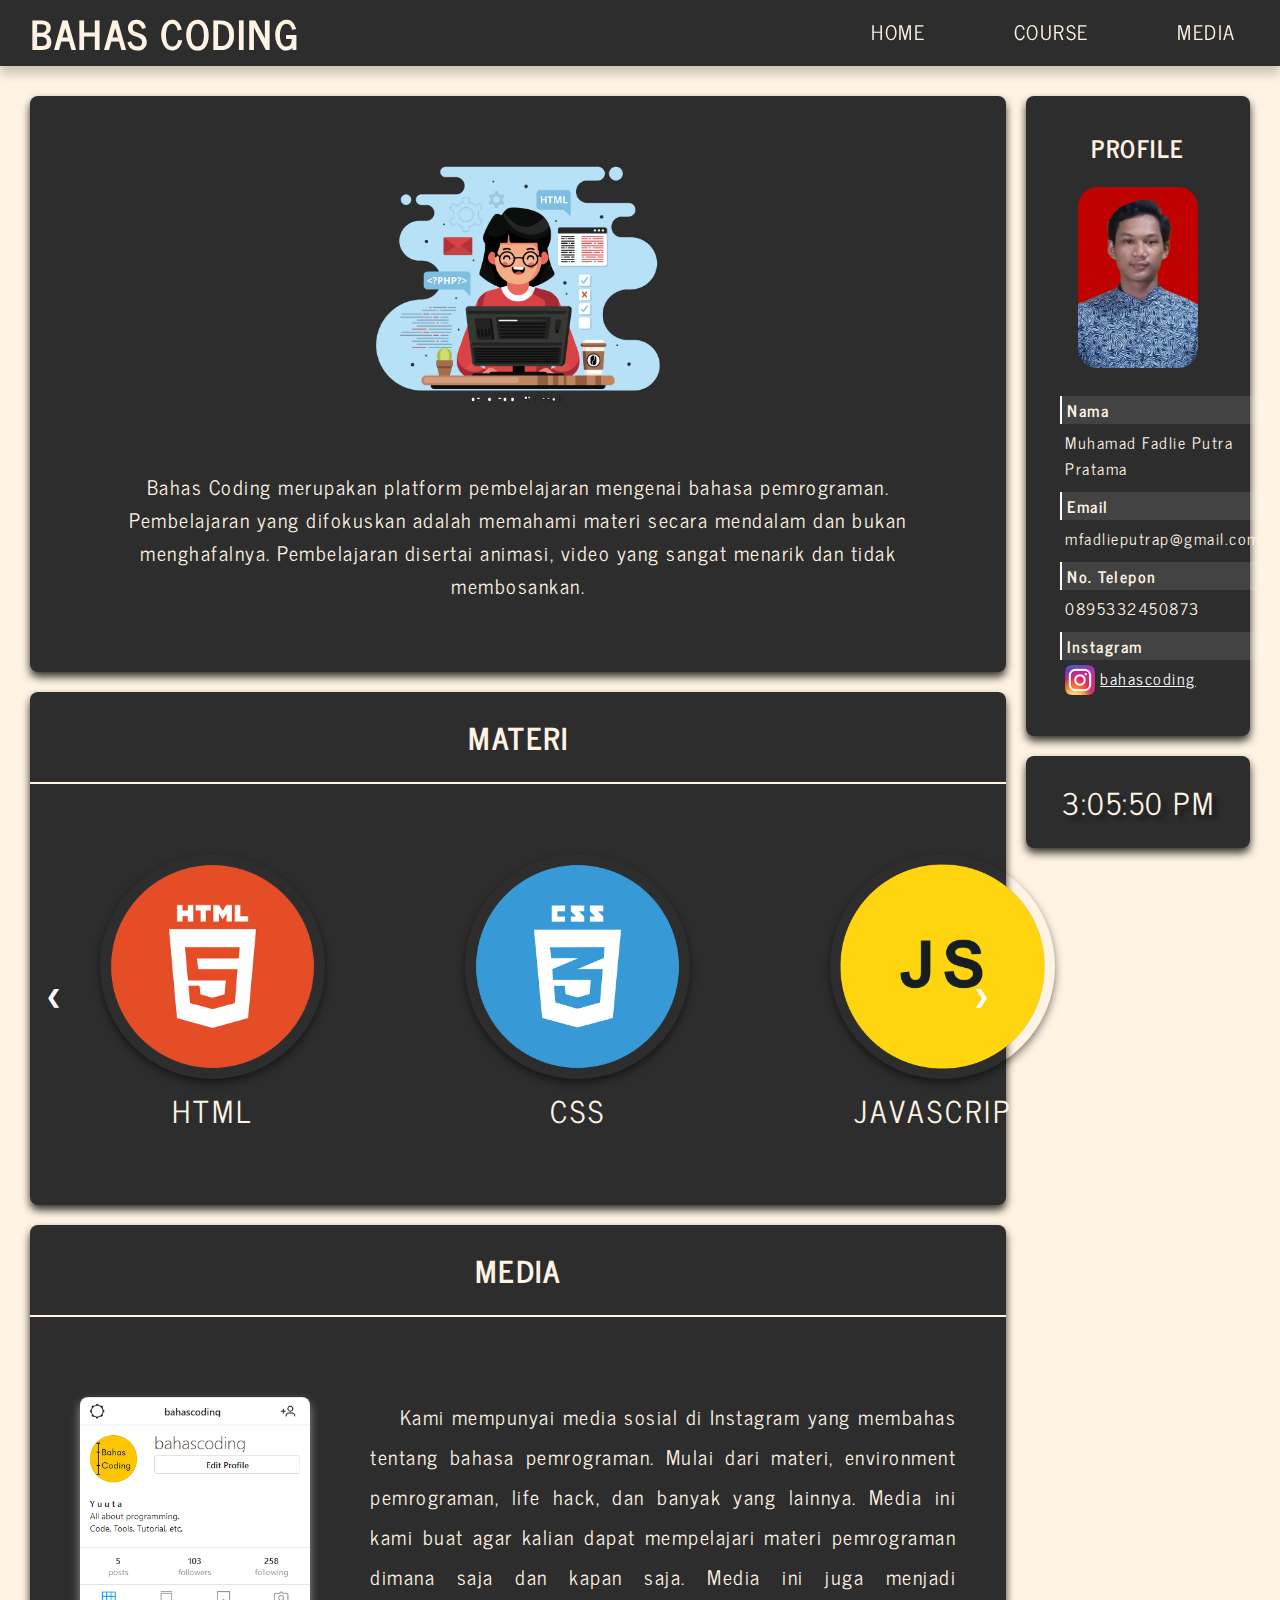
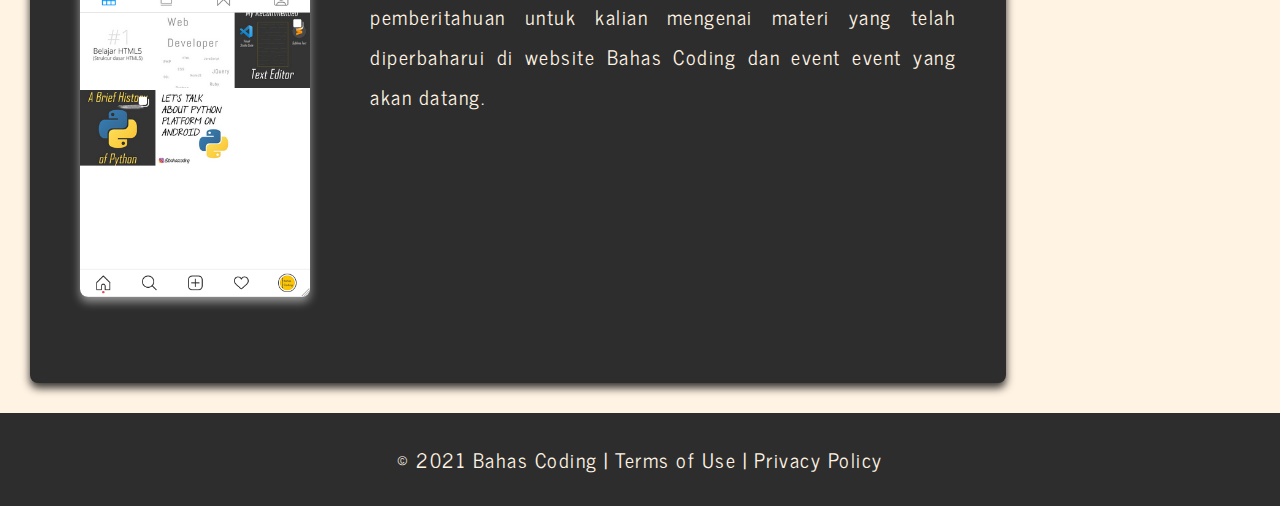
<file: index.html>
<!DOCTYPE html>
<html lang="en">
<head>
    <meta charset="UTF-8">
    <meta name="viewport" content="width=device-width, initial-scale=1.0">
    <title>Bahas Coding</title>
    <link rel="stylesheet" href="assets\css\style.css">
</head>
<body>
    <div id="home"></div>
    <header>
        <div class="container-header">
            <div class="Judul1 Flex">
            <h1>BAHAS CODING</h1>
            </div>
            <nav class = "nav Flex">
                
                    
                        <a href="#home" class = "Nav">HOME</a>
                    
                    
                        <a href="#course" class="Nav">COURSE</a>
                    
                    
                        <a href="#media" class = "Nav">MEDIA</a>
                    
                
            </nav>
        </div>
    </header>

    <main>
        
        <div id = "content">

            <article>
                <div class = "container-beranda card">   
                    <img src="assets\images\beranda2.png" alt="Vector pemrograman" class = "img-beranda">

                    <p>Bahas Coding merupakan platform pembelajaran mengenai bahasa pemrograman. Pembelajaran yang difokuskan adalah memahami materi secara mendalam dan bukan menghafalnya. Pembelajaran disertai animasi, video yang sangat menarik dan tidak membosankan.</p>
                </div>
            </article>
            
            <article id="course">
                <div class = "container-materi card">

                    <h1 class="materi">MATERI</h1>
                    <div id = "Sliders">
                        <div class= "containerSlider">

                            <div class="containSlide">
                                <div class="coslide">
                                    <div class = "slider">
                                        
                                        <a href="#materiHtml"><img src="assets\images\logohtmlbulet.png" alt="Logo HTML" width="225"></a>
                                        <div class="text">HTML</div>

                                    </div>
                                    <div class = "slider">
                    
                                        <a href="#materiCss"><img src="assets\images\logocssbulet.png" alt="Logo CSS" width="225"></a> 
                                        <div class = "text">CSS</div>

                                    </div>
                                    <div class = "slider">

                                        <a href="#materiJavascript"><img src="assets\images\logojsbulet.png" alt="Logo JavaScript" width="225"></a>
                                        <div class = "text">JAVASCRIPT</div>

                                    </div>
                                </div>
                            </div>
                            <div class="containSlide">
                                <div class="coslide">
                                    <div class = "slider">
                                        
                                        <a href="#materiKotlin"><img src="assets\images\logokotlinbulet.png" alt="Logo Kotlin" width="225"></a>
                                        <div class="text">KOTLIN</div>

                                    </div>
                                    <div class = "slider">
                    
                                        <a href="#materiJava"><img src="assets\images\logojavabulet.png" alt="Logo Java" width="225"></a>
                                        <div class = "text">JAVA</div>

                                    </div>
                                    <div class = "slider">

                                        <a href="#materiSql"><img src="assets\images\logosqlbulet.png" alt="Logo SQL" width="225"></a>
                                        <div class = "text">SQL</div>

                                    </div>
                                </div>
                            </div>

                            <div class="containSlide">
                                <div class="coslide">
                                    <div class = "slider">
                                        
                                        <a href="#materiPhp"><img src="assets\images\logophpbulet.png" alt="Logo PHP" width="225"></a>
                                        <div class="text">PHP</div>

                                    </div>
                                    <div class = "slider">
                    
                                        <a href="#materiPython"><img src="assets\images\logopythonbulet.png" alt="Logo Python" width="225"></a>
                                        <div class = "text">PYTHON</div>

                                    </div>
                                    <div class = "slider">

                                        <a href="#materiCpp"><img src="assets\images\logocppbulet.png" alt="Logo C++" width="225"></a>
                                        <div class = "text">C++</div>

                                    </div>
                                </div>

                            </div>
                            
                            
                            
                        </div>
                        <a class = "prev" onclick="gantiSlides(-1);"></a>
                        <a class = "next" onclick="gantiSlides(1);"></a>
                    </div>

                </div>

            </article>

            <article id="media">
                <div class = "container-media card">
                        <h1 class="media">MEDIA</h1>
                    <div class="container-plex">
                        <div class="plex1 plex">
                            <img src="assets\images\igbacod.png" alt="Profile instagram Bahas Coding">
                        </div>
                            
                        <div class="plex2 plex">
                            <p>Kami mempunyai media sosial di Instagram yang membahas tentang bahasa pemrograman. Mulai dari materi, environment pemrograman, life hack, dan banyak yang lainnya. Media ini kami buat agar kalian dapat mempelajari materi pemrograman dimana saja dan kapan saja. Media ini juga menjadi pemberitahuan untuk kalian mengenai materi yang telah diperbaharui di website Bahas Coding dan event event yang akan datang.</p>
                        </div>
                    </div>
                </div>
            </article>
        </div> 
    <aside>
        <article class ="prof card">

                <h2>PROFILE</h2>
                <figure class="profile">
                    <img src="assets\images\potopadlie.jpeg" alt="Foto Profile" >
                </figure>

            <section class = "datadiri">
                <table class = "box2">
                    <tr>
                        <th>Nama</th>
                        <td>Muhamad Fadlie Putra Pratama</td>
                        <th>Email</th>
                        <td>mfadlieputrap@gmail.com</td>
                        <th>No. Telepon</th>
                        <td>0895332450873</td>
                        <th>Instagram</th>
                        <td>
                            <img src="assets/images/igkecil.png" alt="Icon Instagram kecil">
                            <a href="https://www.instagram.com/bahascoding/">bahascoding</a>
                        </td>
                    </tr>
                    
                </table>
            </section>
        </article>
        <article>
            <div class="time card">
                <p id="currentTime"></p>
            </div>
            
        </article>
    </aside>
    </main>
    <footer>
        <p>&copy; 2021 Bahas Coding | <a href="" class="termsPrivacy">Terms of Use</a> | <a href="" class="termsPrivacy">Privacy Policy</a></p>
    </footer>
    <script src ="assets\js\logic.js"></script>
</body>
</html>
</file>
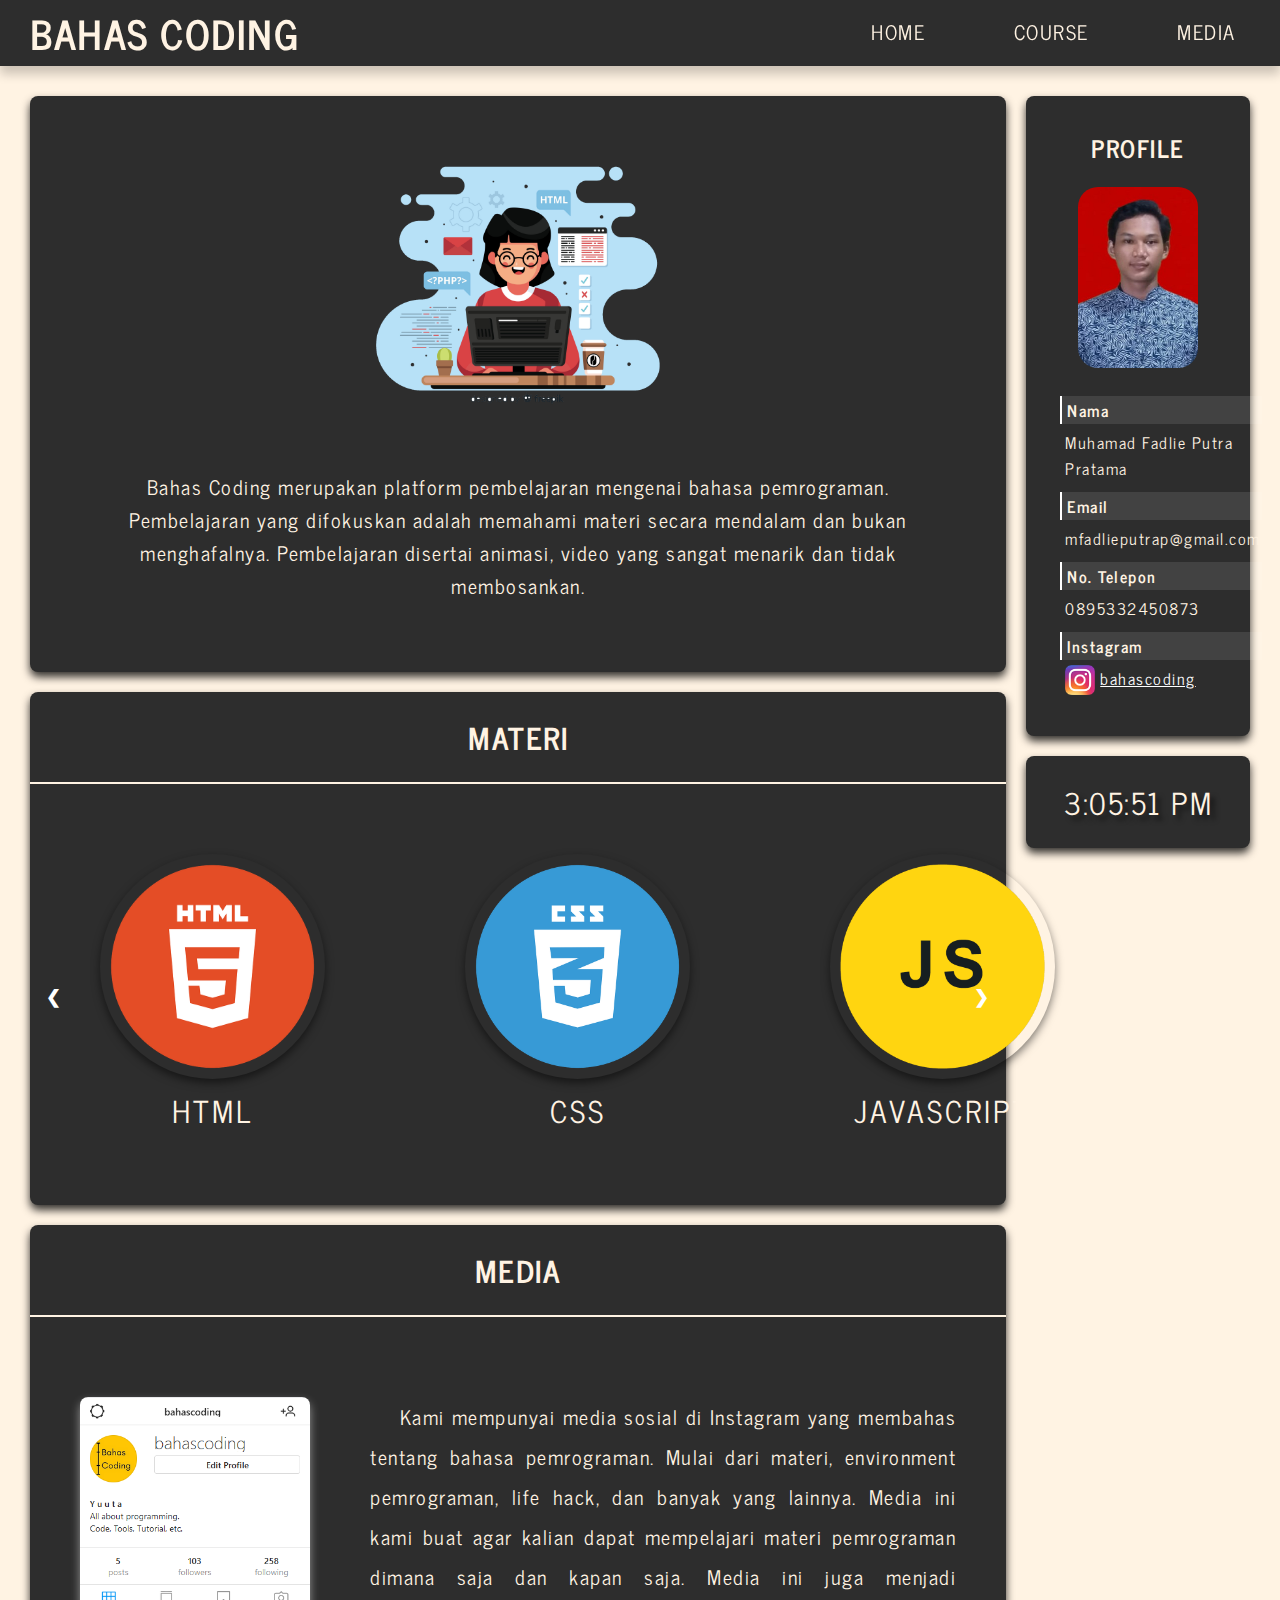
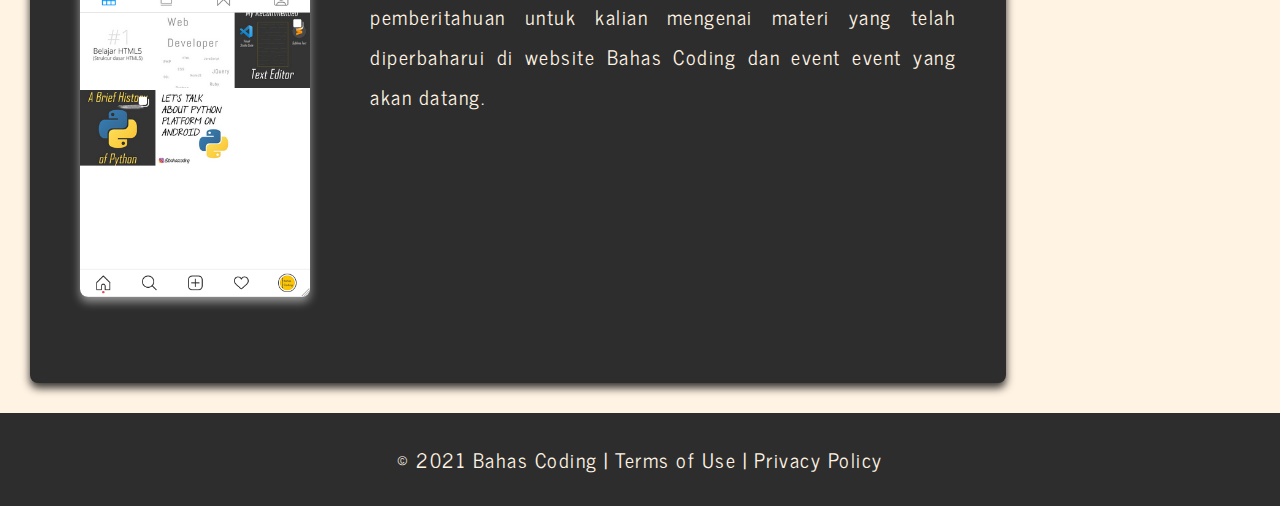
<file: main.html>
<!DOCTYPE html>
<html lang="en">
<head>
    <meta charset="UTF-8">
    <meta name="viewport" content="width=device-width, initial-scale=1.0">
    <title>Bahas Coding</title>
    <link rel="stylesheet" href="assets\css\style.css">
</head>
<body>
    <div id="home"></div>
    <header>
        <div class="container-header">
            <div class="Judul1 Flex">
            <h1>BAHAS CODING</h1>
            </div>
            <nav class = "nav Flex">
                
                    
                        <a href="#home" class = "Nav">HOME</a>
                    
                    
                        <a href="#course" class="Nav">COURSE</a>
                    
                    
                        <a href="#media" class = "Nav">MEDIA</a>
                    
                
            </nav>
        </div>
    </header>

    <main>
        
        <div id = "content">

            <article>
                <div class = "container-beranda card">   
                    <img src="assets\images\beranda2.png" alt="Vector pemrograman" class = "img-beranda">

                    <p>Bahas Coding merupakan platform pembelajaran mengenai bahasa pemrograman. Pembelajaran yang difokuskan adalah memahami materi secara mendalam dan bukan menghafalnya. Pembelajaran disertai animasi, video yang sangat menarik dan tidak membosankan.</p>
                </div>
            </article>
            
            <article id="course">
                <div class = "container-materi card">

                    <h1 class="materi">MATERI</h1>
                    <div id = "Sliders">
                        <div class= "containerSlider">

                            <div class="containSlide">
                                <div class="coslide">
                                    <div class = "slider">
                                        
                                        <a href="#materiHtml"><img src="assets\images\logohtmlbulet.png" alt="Logo HTML" width="225"></a>
                                        <div class="text">HTML</div>

                                    </div>
                                    <div class = "slider">
                    
                                        <a href="#materiCss"><img src="assets\images\logocssbulet.png" alt="Logo CSS" width="225"></a> 
                                        <div class = "text">CSS</div>

                                    </div>
                                    <div class = "slider">

                                        <a href="#materiJavascript"><img src="assets\images\logojsbulet.png" alt="Logo JavaScript" width="225"></a>
                                        <div class = "text">JAVASCRIPT</div>

                                    </div>
                                </div>
                            </div>
                            <div class="containSlide">
                                <div class="coslide">
                                    <div class = "slider">
                                        
                                        <a href="#materiKotlin"><img src="assets\images\logokotlinbulet.png" alt="Logo Kotlin" width="225"></a>
                                        <div class="text">KOTLIN</div>

                                    </div>
                                    <div class = "slider">
                    
                                        <a href="#materiJava"><img src="assets\images\logojavabulet.png" alt="Logo Java" width="225"></a>
                                        <div class = "text">JAVA</div>

                                    </div>
                                    <div class = "slider">

                                        <a href="#materiSql"><img src="assets\images\logosqlbulet.png" alt="Logo SQL" width="225"></a>
                                        <div class = "text">SQL</div>

                                    </div>
                                </div>
                            </div>

                            <div class="containSlide">
                                <div class="coslide">
                                    <div class = "slider">
                                        
                                        <a href="#materiPhp"><img src="assets\images\logophpbulet.png" alt="Logo PHP" width="225"></a>
                                        <div class="text">PHP</div>

                                    </div>
                                    <div class = "slider">
                    
                                        <a href="#materiPython"><img src="assets\images\logopythonbulet.png" alt="Logo Python" width="225"></a>
                                        <div class = "text">PYTHON</div>

                                    </div>
                                    <div class = "slider">

                                        <a href="#materiCpp"><img src="assets\images\logocppbulet.png" alt="Logo C++" width="225"></a>
                                        <div class = "text">C++</div>

                                    </div>
                                </div>

                            </div>
                            
                            
                            
                        </div>
                        <a class = "prev" onclick="gantiSlides(-1);"></a>
                        <a class = "next" onclick="gantiSlides(1);"></a>
                    </div>

                </div>

            </article>

            <article id="media">
                <div class = "container-media card">
                        <h1 class="media">MEDIA</h1>
                    <div class="container-plex">
                        <div class="plex1 plex">
                            <img src="assets\images\igbacod.png" alt="Profile instagram Bahas Coding">
                        </div>
                            
                        <div class="plex2 plex">
                            <p>Kami mempunyai media sosial di Instagram yang membahas tentang bahasa pemrograman. Mulai dari materi, environment pemrograman, life hack, dan banyak yang lainnya. Media ini kami buat agar kalian dapat mempelajari materi pemrograman dimana saja dan kapan saja. Media ini juga menjadi pemberitahuan untuk kalian mengenai materi yang telah diperbaharui di website Bahas Coding dan event event yang akan datang.</p>
                        </div>
                    </div>
                </div>
            </article>
        </div> 
    <aside>
        <article class ="prof card">

                <h2>PROFILE</h2>
                <figure class="profile">
                    <img src="assets\images\potopadlie.jpeg" alt="Foto Profile" >
                </figure>

            <section class = "datadiri">
                <table class = "box2">
                    <tr>
                        <th>Nama</th>
                        <td>Muhamad Fadlie Putra Pratama</td>
                        <th>Email</th>
                        <td>mfadlieputrap@gmail.com</td>
                        <th>No. Telepon</th>
                        <td>0895332450873</td>
                        <th>Instagram</th>
                        <td>
                            <img src="assets\images\igkecil.png" alt="Icon Instagram kecil">
                            <a href="https://www.instagram.com/bahascoding/">bahascoding</a>
                        </td>
                    </tr>
                    
                </table>
            </section>
        </article>
        <article>
            <div class="time card">
                <p id="currentTime"></p>
            </div>
            
        </article>
    </aside>
    </main>
    <footer>
        <p>&copy; 2021 Bahas Coding | <a href="" class="termsPrivacy">Terms of Use</a> | <a href="" class="termsPrivacy">Privacy Policy</a></p>
    </footer>
    <script src ="assets\js\logic.js"></script>
</body>
</html>
</file>
